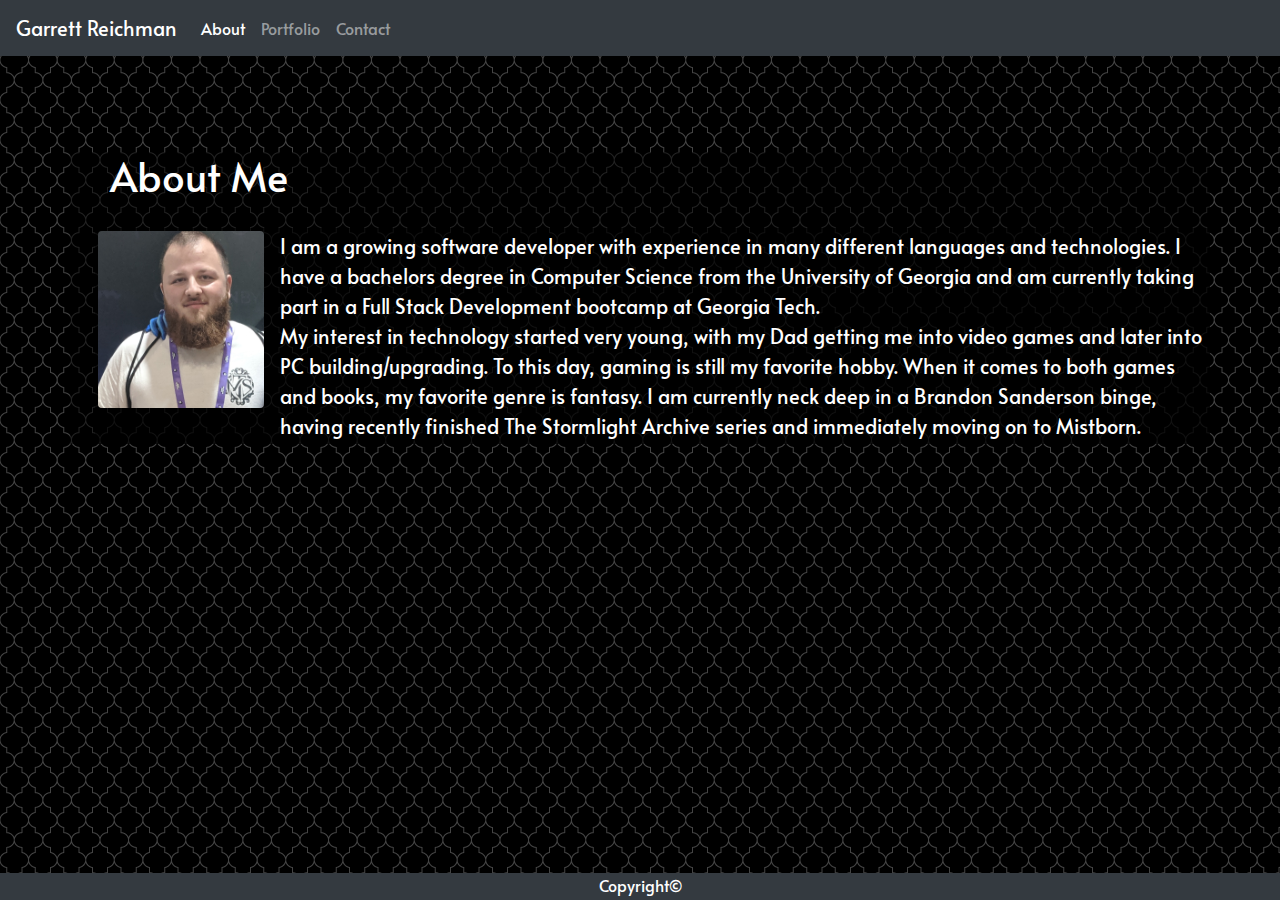
<file: index.html>
<!DOCTYPE html>
<html lang="en">

<head>
    <meta charset="UTF-8">
    <meta name="viewport" content="width=device-width, initial-scale=1.0">
    <meta http-equiv="X-UA-Compatible" content="ie=edge">
    <title>About</title>
    <link rel="stylesheet" href="https://stackpath.bootstrapcdn.com/bootstrap/4.4.1/css/bootstrap.min.css"
        integrity="sha384-Vkoo8x4CGsO3+Hhxv8T/Q5PaXtkKtu6ug5TOeNV6gBiFeWPGFN9MuhOf23Q9Ifjh" crossorigin="anonymous">
    <script src="https://code.jquery.com/jquery-3.4.1.slim.min.js"
        integrity="sha384-J6qa4849blE2+poT4WnyKhv5vZF5SrPo0iEjwBvKU7imGFAV0wwj1yYfoRSJoZ+n"
        crossorigin="anonymous"></script>
    <script src="https://cdn.jsdelivr.net/npm/popper.js@1.16.0/dist/umd/popper.min.js"
        integrity="sha384-Q6E9RHvbIyZFJoft+2mJbHaEWldlvI9IOYy5n3zV9zzTtmI3UksdQRVvoxMfooAo"
        crossorigin="anonymous"></script>
    <script src="https://stackpath.bootstrapcdn.com/bootstrap/4.4.1/js/bootstrap.min.js"
        integrity="sha384-wfSDF2E50Y2D1uUdj0O3uMBJnjuUD4Ih7YwaYd1iqfktj0Uod8GCExl3Og8ifwB6"
        crossorigin="anonymous"></script>
    <link rel="stylesheet" type="text/css" href="assets/css/style.css">
    <link href="https://fonts.googleapis.com/css?family=Alata&display=swap" rel="stylesheet">
</head>


<body>

    <nav class="navbar navbar-expand-lg navbar-dark bg-dark">
        <a class="navbar-brand" href="index.html">Garrett Reichman</a>
        <button class="navbar-toggler" type="button" data-toggle="collapse" data-target="#navbarNav"
            aria-controls="navbarNav" aria-expanded="false" aria-label="Toggle navigation">
            <span class="navbar-toggler-icon"></span>
        </button>
        <div class="collapse navbar-collapse" id="navbarNav">
            <ul class="navbar-nav">
                <li class="nav-item active">
                    <a class="nav-link" href="index.html">About <span class="sr-only">(current)</span></a>
                </li>
                <li class="nav-item">
                    <a class="nav-link" href="portfolio.html">Portfolio</a>
                </li>
                <li class="nav-item">
                    <a class="nav-link" href="contact.html">Contact</a>
                </li>
            </ul>
        </div>
    </nav>

    <div class="container contentContainer">
        <div class="row" id="aboutHeader">
            <div class="col">
                <h1>About Me</h1>
            </div>
        </div>
        <div class="row" id="aboutBody">
            <div class="col-lg-12" id="bioContentCol">
                <div class="media">
                    <img src="assets/pictures/photo2.png" class="mr-3 rounded" alt="My Picture">
                    <div class="media-body">

                        I am a growing software developer with experience in many different
                        languages and technologies. I have a bachelors degree in Computer
                        Science from the University of Georgia and am currently taking part
                        in a Full Stack Development bootcamp at Georgia Tech. <br />

                        My interest in technology started very young, with my Dad getting
                        me into video games and later into PC building/upgrading. To this
                        day, gaming is still my favorite hobby. When it comes to both
                        games and books, my favorite genre is fantasy. I am currently
                        neck deep in a Brandon Sanderson binge, having recently finished The
                        Stormlight Archive series and immediately moving on to Mistborn.
                    </div>
                </div>

            </div>


        </div>

    </div>
    <div class="fixed-bottom footer">
        <p class="footerText"> Copyright© </p>
    </div>
</body>

</html>
</file>
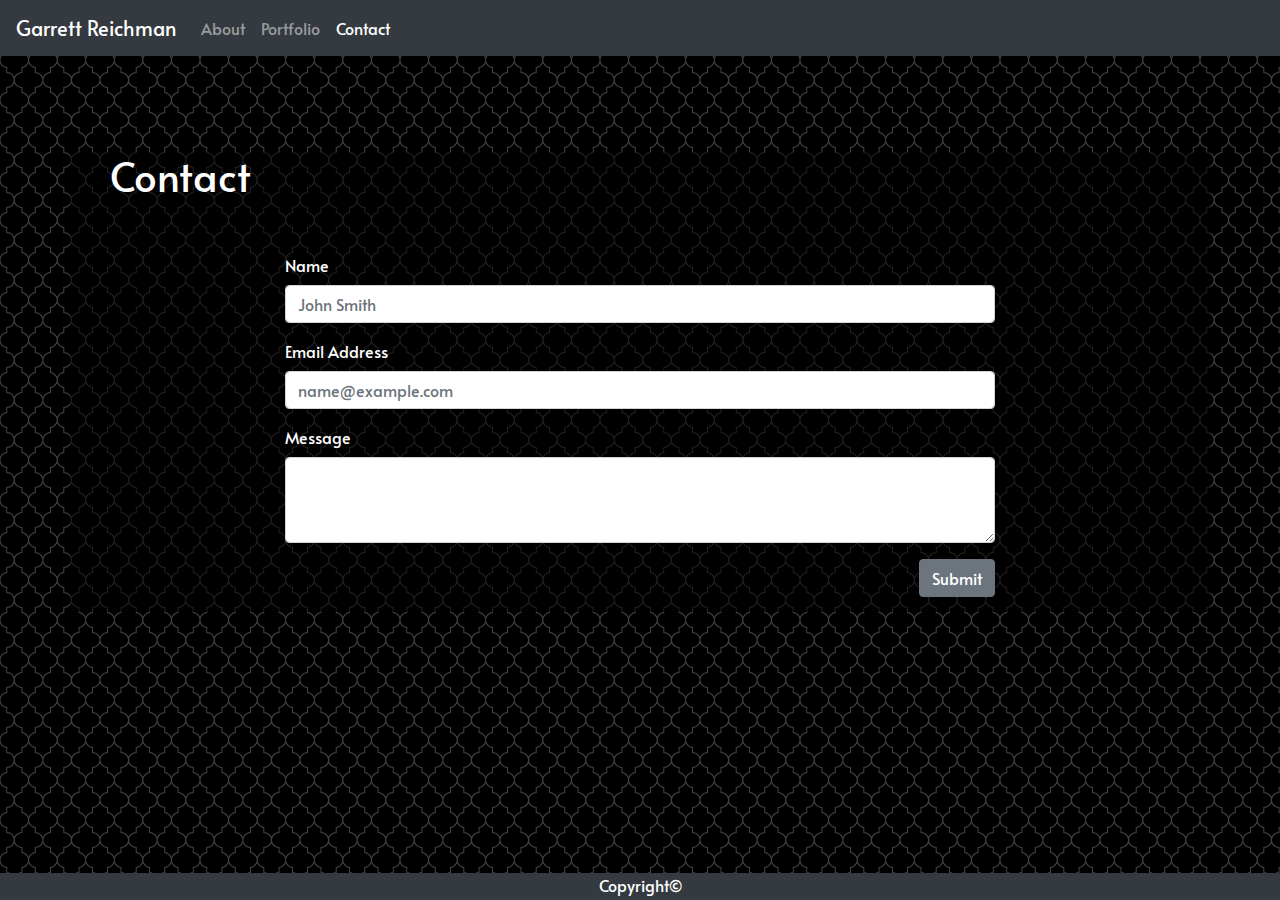
<file: contact.html>
<!DOCTYPE html>
<html lang="en">

<head>
    <meta charset="UTF-8">
    <meta name="viewport" content="width=device-width, initial-scale=1.0">
    <meta http-equiv="X-UA-Compatible" content="ie=edge">
    <title>Contact</title>
    <link rel="stylesheet" href="https://stackpath.bootstrapcdn.com/bootstrap/4.4.1/css/bootstrap.min.css"
        integrity="sha384-Vkoo8x4CGsO3+Hhxv8T/Q5PaXtkKtu6ug5TOeNV6gBiFeWPGFN9MuhOf23Q9Ifjh" crossorigin="anonymous">
    <script src="https://code.jquery.com/jquery-3.4.1.slim.min.js"
        integrity="sha384-J6qa4849blE2+poT4WnyKhv5vZF5SrPo0iEjwBvKU7imGFAV0wwj1yYfoRSJoZ+n"
        crossorigin="anonymous"></script>
    <script src="https://cdn.jsdelivr.net/npm/popper.js@1.16.0/dist/umd/popper.min.js"
        integrity="sha384-Q6E9RHvbIyZFJoft+2mJbHaEWldlvI9IOYy5n3zV9zzTtmI3UksdQRVvoxMfooAo"
        crossorigin="anonymous"></script>
    <script src="https://stackpath.bootstrapcdn.com/bootstrap/4.4.1/js/bootstrap.min.js"
        integrity="sha384-wfSDF2E50Y2D1uUdj0O3uMBJnjuUD4Ih7YwaYd1iqfktj0Uod8GCExl3Og8ifwB6"
        crossorigin="anonymous"></script>
    <link rel="stylesheet" type="text/css" href="assets/css/style.css">
    <link href="https://fonts.googleapis.com/css?family=Alata&display=swap" rel="stylesheet">
</head>


<body>

    <nav class="navbar navbar-expand-lg navbar-dark bg-dark">
        <a class="navbar-brand" href="index.html">Garrett Reichman</a>
        <button class="navbar-toggler" type="button" data-toggle="collapse" data-target="#navbarNav"
            aria-controls="navbarNav" aria-expanded="false" aria-label="Toggle navigation">
            <span class="navbar-toggler-icon"></span>
        </button>
        <div class="collapse navbar-collapse" id="navbarNav">
            <ul class="navbar-nav">
                <li class="nav-item ">
                    <a class="nav-link" href="index.html">About</a>
                </li>
                <li class="nav-item">
                    <a class="nav-link" href="portfolio.html">Portfolio</a>
                </li>
                <li class="nav-item active">
                    <a class="nav-link" href="contact.html">Contact <span class="sr-only">(current)</span></a>
                </li>
            </ul>
        </div>
    </nav>

    <div class="container contentContainer" id="contactContainer">
        <div class="row" id="portfolioHeader">
            <div class="col">
                <h1>Contact</h1>
            </div>
        </div>
        <div class="row justify-content-center contactContent">
            <div class="col-lg-8 col-md-8 col-sm-10 col-xs-12">
                <form>
                    <div class="form-group  contactInput">
                        <label for="nameInput" class="inputNames">Name</label>
                        <input type="text" class="form-control " id="nameInput" placeholder="John Smith">
                    </div>

                    <div class="form-group  contactInput">
                        <label for="emailInput" class="inputNames">Email Address</label>
                        <input type="email" class="form-control " id="emailInput" placeholder="name@example.com">
                    </div>

                    <div class="form-group contactInput">
                        <label for="messageInput" class="inputNames">Message</label>
                        <textarea class="form-control " id="messageInput" rows="3"></textarea>
                    </div>
                    <button type="submit" class="btn btn-secondary float-right">Submit</button>
                </form>
            </div>
        </div>
    </div>

    <div class="fixed-bottom footer">
        <p class="footerText"> Copyright© </p>
    </div>
</body>

</html>
</file>
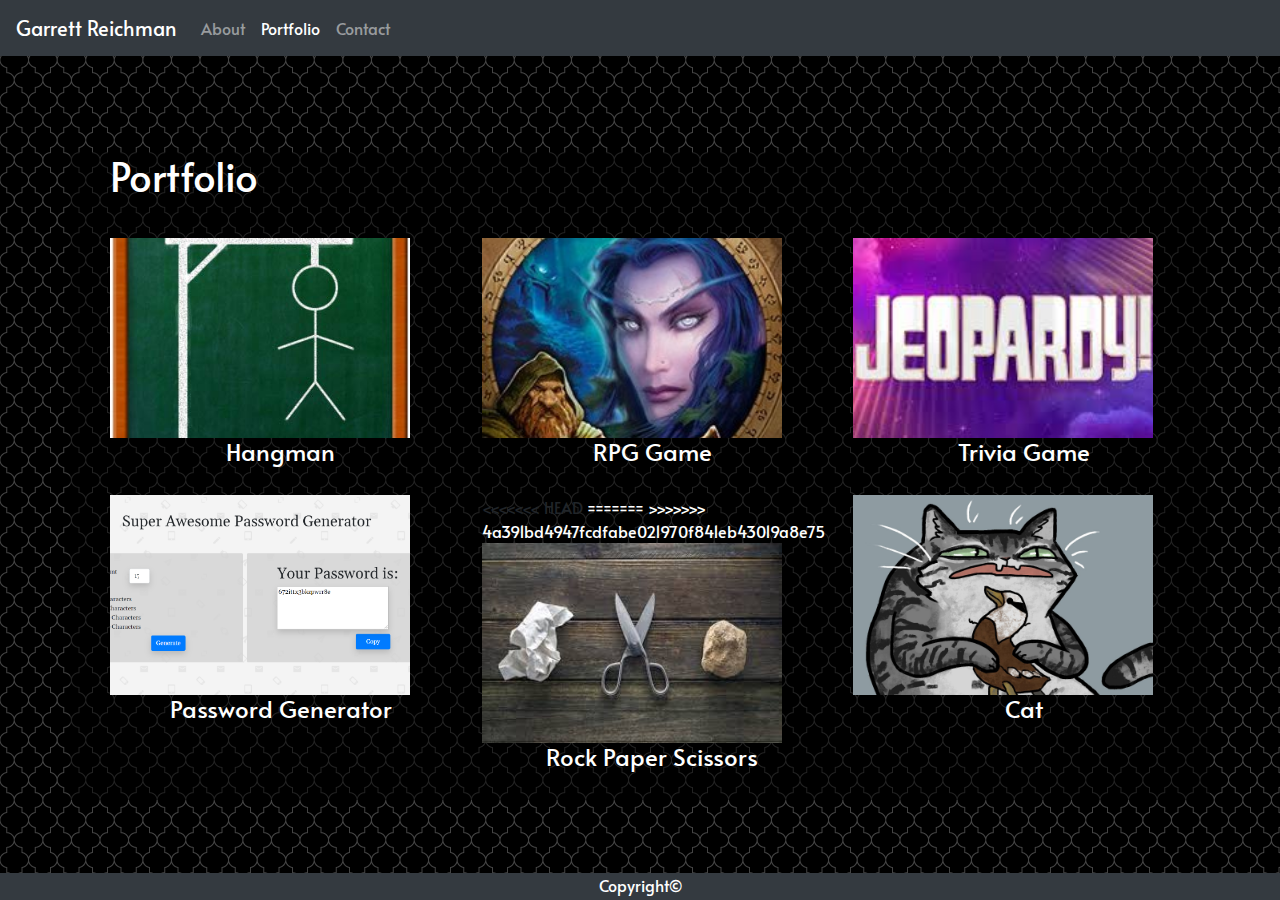
<file: portfolio.html>
<!DOCTYPE html>
<html lang="en">

<head>
    <meta charset="UTF-8">
    <meta name="viewport" content="width=device-width, initial-scale=1.0">
    <meta http-equiv="X-UA-Compatible" content="ie=edge">
    <title>Portfolio</title>
    <link rel="stylesheet" href="https://stackpath.bootstrapcdn.com/bootstrap/4.4.1/css/bootstrap.min.css"
        integrity="sha384-Vkoo8x4CGsO3+Hhxv8T/Q5PaXtkKtu6ug5TOeNV6gBiFeWPGFN9MuhOf23Q9Ifjh" crossorigin="anonymous">
    <script src="https://code.jquery.com/jquery-3.4.1.slim.min.js"
        integrity="sha384-J6qa4849blE2+poT4WnyKhv5vZF5SrPo0iEjwBvKU7imGFAV0wwj1yYfoRSJoZ+n"
        crossorigin="anonymous"></script>
    <script src="https://cdn.jsdelivr.net/npm/popper.js@1.16.0/dist/umd/popper.min.js"
        integrity="sha384-Q6E9RHvbIyZFJoft+2mJbHaEWldlvI9IOYy5n3zV9zzTtmI3UksdQRVvoxMfooAo"
        crossorigin="anonymous"></script>
    <script src="https://stackpath.bootstrapcdn.com/bootstrap/4.4.1/js/bootstrap.min.js"
        integrity="sha384-wfSDF2E50Y2D1uUdj0O3uMBJnjuUD4Ih7YwaYd1iqfktj0Uod8GCExl3Og8ifwB6"
        crossorigin="anonymous"></script>
    <link rel="stylesheet" type="text/css" href="assets/css/style.css">
    <link href="https://fonts.googleapis.com/css?family=Alata&display=swap" rel="stylesheet">
</head>


<body>
    <nav class="navbar navbar-expand-lg navbar-dark bg-dark">
        <a class="navbar-brand" href="index.html">Garrett Reichman</a>
        <button class="navbar-toggler" type="button" data-toggle="collapse" data-target="#navbarNav"
            aria-controls="navbarNav" aria-expanded="false" aria-label="Toggle navigation">
            <span class="navbar-toggler-icon"></span>
        </button>
        <div class="collapse navbar-collapse" id="navbarNav">
            <ul class="navbar-nav">
                <li class="nav-item ">
                    <a class="nav-link" href="index.html">About </a>
                </li>
                <li class="nav-item active">
                    <a class="nav-link" href="portfolio.html">Portfolio <span class="sr-only">(current)</span></a>
                </li>
                <li class="nav-item">
                    <a class="nav-link" href="contact.html">Contact</a>
                </li>
            </ul>
        </div>
    </nav>


    <div class="container contentContainer" id="portfolioContainer">
        <div class="row" id="portfolioHeader">
            <div class="col">
                <h1>Portfolio</h1>
            </div>
        </div>

        <!-- From w3 schools -->
        <div class="row" id="portfolioContent">

            <div class="col-lg-4 col-md-4 col-sm-6 col-xs-12 portfolioColumns">
                <div class="thumbnail">
                    <a href="#" class="portfolioLinks">
                        <img src="assets/pictures/hangman.jpg" class="portfolioPictures" alt="portfolio picture">
                        <div class="caption">
                            <h4>Hangman</h4>
                        </div>
                    </a>
                </div>
            </div>
            <!-- end of item -->

            <div class="col-lg-4 col-md-4 col-sm-6 col-xs-12 portfolioColumns">
                <div class="thumbnail">
                    <a href="#" class="portfolioLinks">
                        <img src="assets/pictures/rpg.jpg" class="portfolioPictures" alt="portfolio picture">
                        <div class="caption">
                            <h4>RPG Game</h4>
                        </div>
                    </a>
                </div>
            </div>
            <!-- end of item -->

            <div class="col-lg-4 col-md-4 col-sm-6 col-xs-12 portfolioColumns">
                <div class="thumbnail">
                    <a href="#" class="portfolioLinks">
                        <img src="assets/pictures/trivia.jpg" class="portfolioPictures" alt="portfolio picture">
                        <div class="caption">
                            <h4>Trivia Game</h4>
                        </div>
                    </a>
                </div>
            </div>
            <!-- end of item -->

            <div class="col-lg-4 col-md-4 col-sm-6 col-xs-12 portfolioColumns">
                <div class="thumbnail">
                    <a href="https://greichman.github.io/password-generator/" target="blank_" class="portfolioLinks">
                        <img src="assets/pictures/screenshot.png" class="portfolioPictures" alt="portfolio picture">
                        <div class="caption">
                            <h4>Password Generator</h4>
                        </div>
                    </a>
                </div>
            </div>
            <!-- end of item -->

            <div class="col-lg-4 col-md-4 col-sm-6 col-xs-12 portfolioColumns">
                <div class="thumbnail">
<<<<<<< HEAD
                    <a href="https://greichman.github.io/rock-paper-scissors/." target="blank_" class="portfolioLinks">
=======
                    <a href="https://greichman.github.io/rock-paper-scissors/" target="blank_" class="portfolioLinks">
>>>>>>> 4a391bd4947fcdfabe021970f841eb43019a8e75
                        <img src="assets/pictures/rps.jpg" class="portfolioPictures" alt="portfolio picture">
                        <div class="caption">
                            <h4>Rock Paper Scissors</h4>
                        </div>
                    </a>
                </div>
            </div>
            <!-- end of item -->

            <div class="col-lg-4 col-md-4 col-sm-6 col-xs-12 portfolioColumns">
                <div class="thumbnail">
                    <a href="#" class="portfolioLinks">
                        <img src="assets/pictures/Baboo.jpg" class="portfolioPictures" alt="portfolio picture">
                        <div class="caption ">
                            <h4>Cat</h4>
                        </div>
                    </a>
                </div>
            </div>
            <!-- end of item -->

        </div>

    </div>
    <div class="fixed-bottom footer">
        <p class="footerText"> Copyright© </p>
    </div>
</body>

</html>
</file>
<file: assets/css/style.css>
body{
    background-image: url('../pictures/hotel-wallpaper-black.png');
    font-family: 'Alata', sans-serif;
}


.clearfix::after {
    content: "";
    clear: both;
    display: table;
  }
 #bioContentCol{
     color:white;
     
     background-color: rgba(0,0,0,.5);
     padding:3px;
 }

 .portfolioPictures{
     height:200px;
      max-width: 300px; 
     width: 100%;
    object-fit: cover;
 }

 #portfolioHeader{
     color:white;
     margin-bottom:30px;
     margin-left: 10px;
 }
 #aboutHeader{
     color:white;
     margin-left:10px;
 }
 #portfolioContent{
    margin-left:10px;
 }
 .contentContainer{
    background-color: rgba(0,0,0,.5);
    margin-top:6rem;

 }

 .portfolioLinks{
     text-decoration: none;
     color:white;
     text-align:center
 }
 .portfolioLinks:hover{
    text-decoration: none;
    color:white;
   
}
.portfolioColumns{
    margin-bottom:20px;
}

#aboutBody{
    margin-top:20px;
    margin-left:10px;
    font-size:20px;
}

.inputNames{
    color:white;
}

.contactContent{
    padding:15px;
}

.footer{
    width:100%;
    height: 3%;
    background-color:#343a40;
    text-align:center;
}

.footerText{
    color:white;
    bottom:0px;
}
</file>
